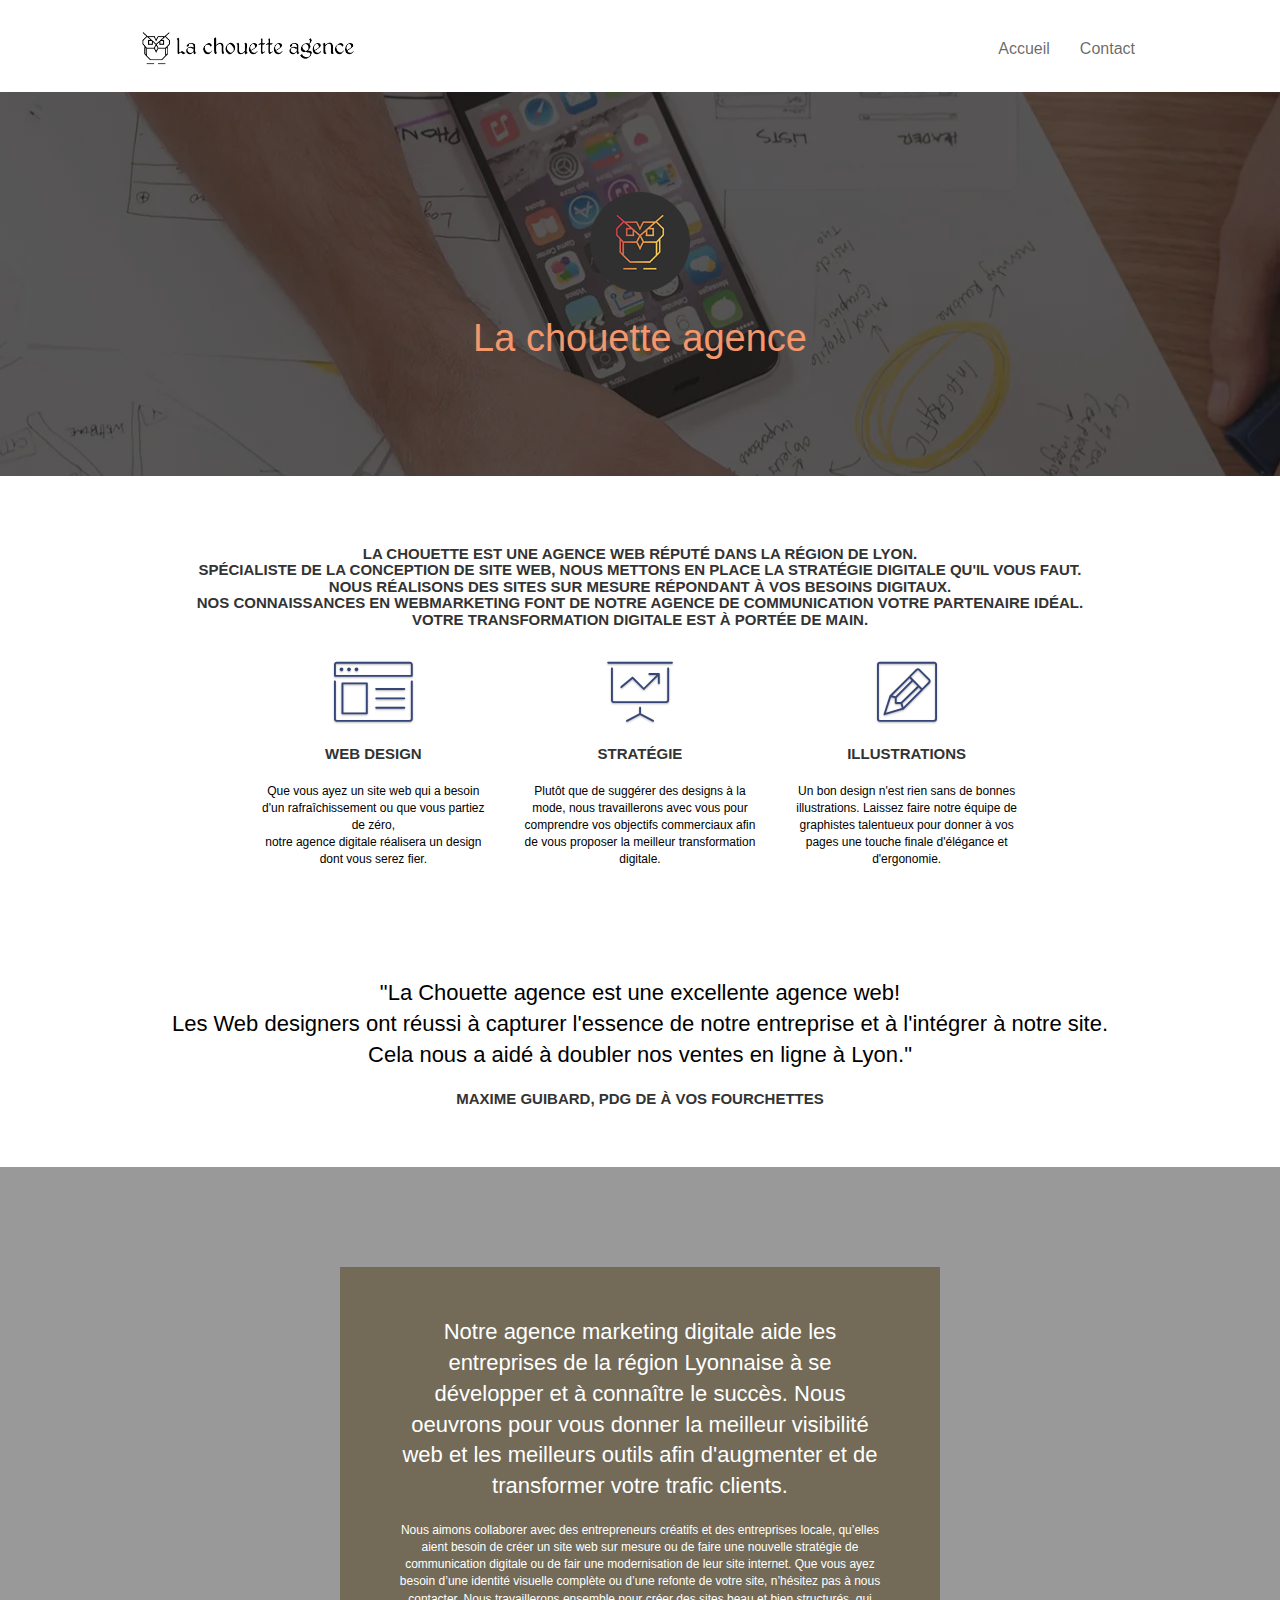
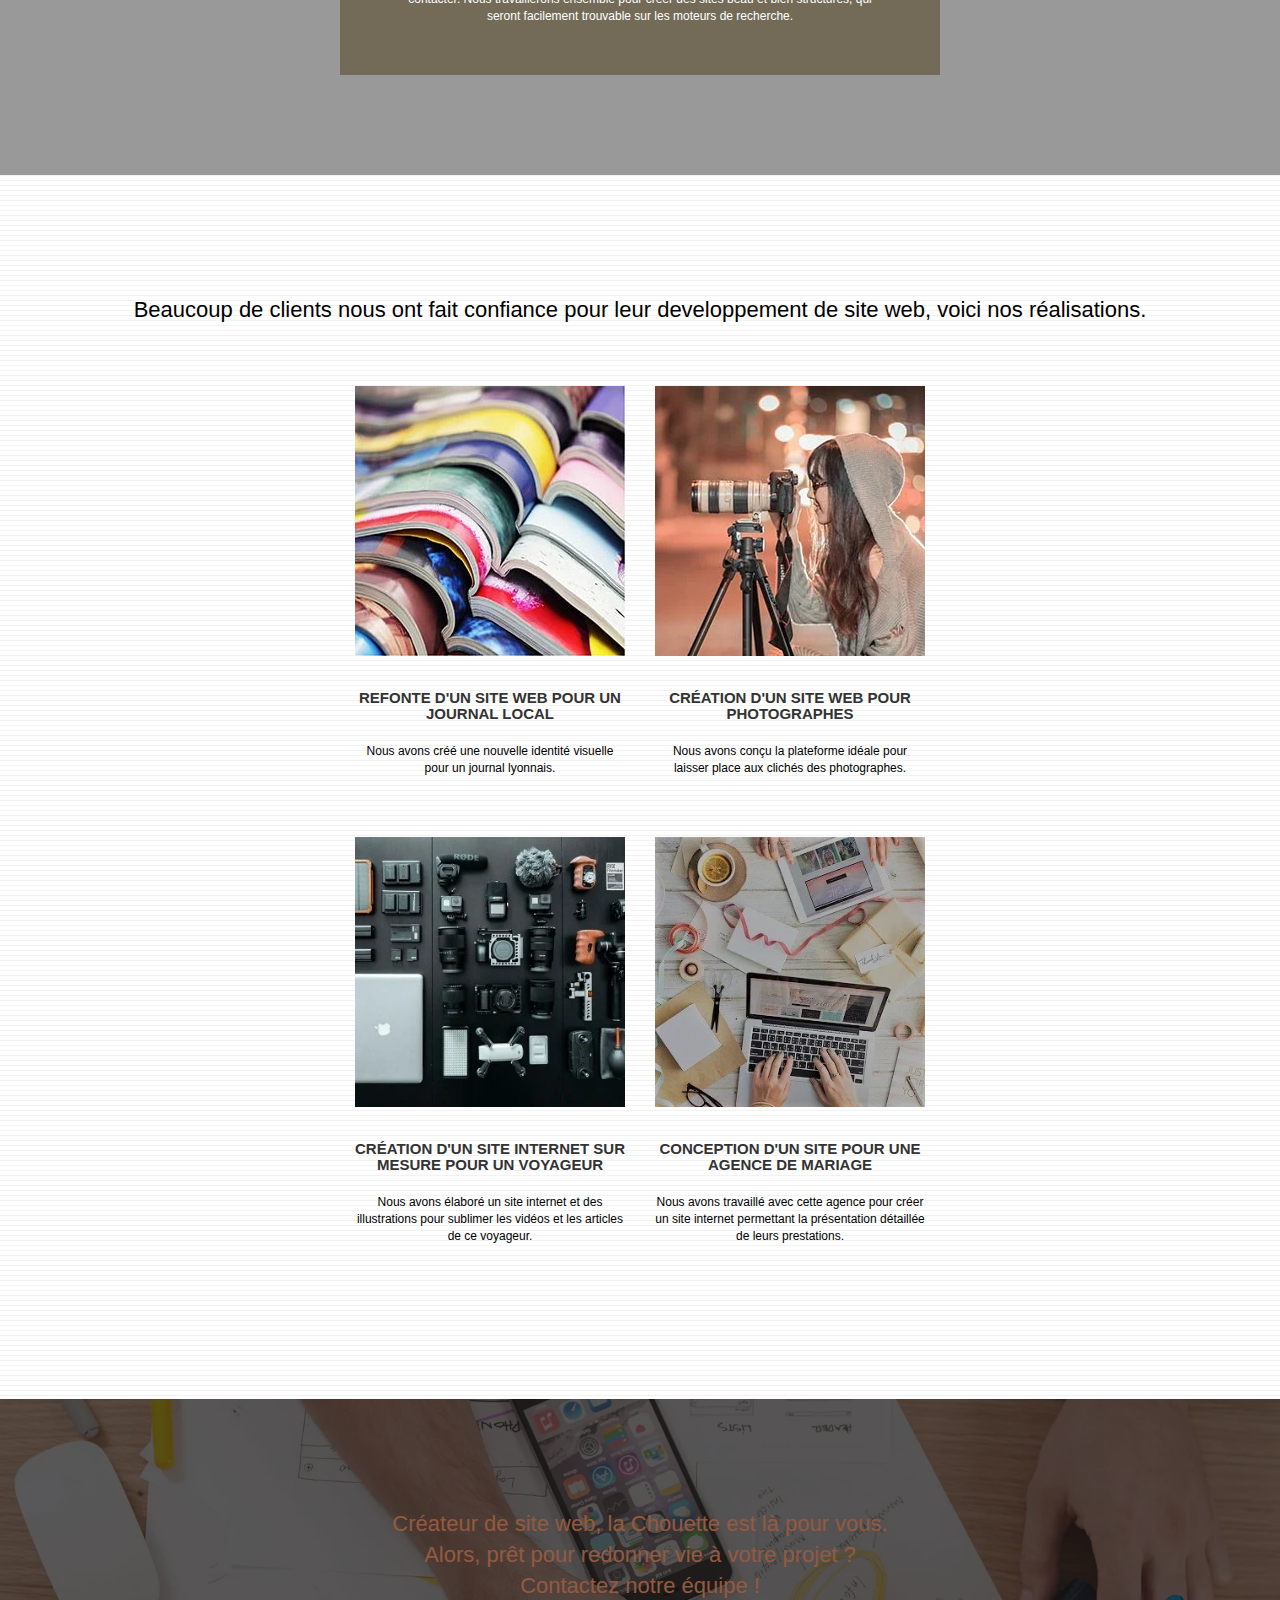
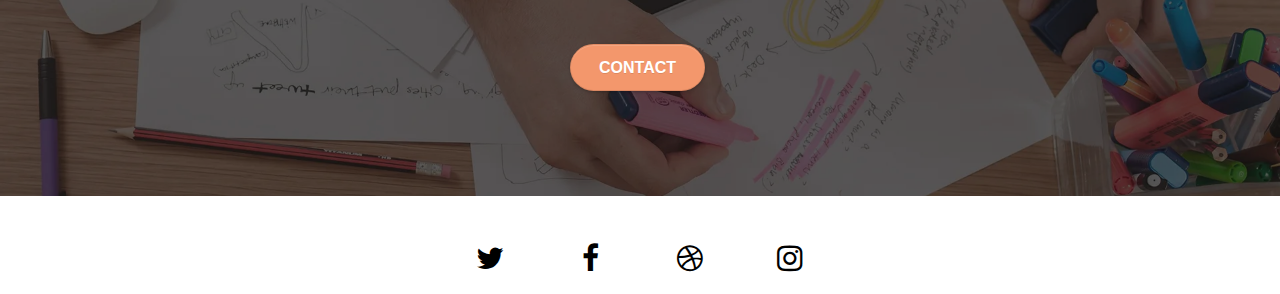
<file: index.html>
<!DOCTYPE html>
<html lang="fr">

	<head>

	    	<meta charset="utf-8">
	   	<meta name="robots" content="index, follow">
	   	<meta name="keywords" content="seo, google, site web, site internet, agence design lyon, agence design">
	    	<meta name="description" content="Agence web lyon">
	    	<meta name="google-site-verification" content="6uMvi1JiXeA12wN8OWE2aNLrLksEemwqQ-FPM3tiHTc">
	    	<meta name="viewport" content="width=device-width, initial-scale=1.0, viewport-fit=cover">
	    
	 	<link rel="shortcut icon" type="image/png" href="img/favicon.jpg">
	    	<link rel="stylesheet" type="text/css" href="css/bootstrap.css">
		<link rel="stylesheet" type="text/css" href="style.css">
		<link rel="stylesheet" type="text/css" href="css/font-awesome.css">
		<link rel="stylesheet" type="text/css" href="css/et-line.css">
		
		<script defer src="js/jquery-2.1.0.js"></script>
		<script defer src="js/bootstrap.js"></script>
		<script defer src="js/blocs.js"></script>
		<script defer src="js/jquery.touchSwipe.js"></script>
		<script defer src="js/gmaps.js"></script>

		<title>La Chouette</title>

	</head>

	<body>

		<!-- Principal conteneur -->

		<div class="page-container">

			<!-- bloc-0 -->

			<header>
					<div class="bloc bgc-white l-bloc " id="bloc-0">
					<div class="container bloc-sm">

						<nav class="navbar row">
							<div class="navbar-header">
								<div class="keywords" style="color:#cccccc;font-size:1px;"></div>
								<a class="navbar-brand" href="index.html">
									<img src="img/lachouette3.svg" alt="lyon web design logo agence web meilleure agence" height="40">
								</a>
								<div class="keywords" style="color:#cccccc;font-size:1px;"></div>
								<button id="nav-toggle" type="button" class="ui-navbar-toggle navbar-toggle" data-toggle="collapse" data-target=".navbar-1">
									<span class="sr-only">Toggle navigation</span>
									<span class="icon-bar"></span>
									<span class="icon-bar"></span>
									<span class="icon-bar"></span>
								</button>
							</div>

							<div class="collapse navbar-collapse navbar-1 special-dropdown-nav">
								<ul class="site-navigation nav navbar-nav">
									<li>
										<a href="index.html">Accueil</a>
									</li>
									<li>
										<a href="contact.html">Contact</a>
									</li>
								</ul>
							</div>
						</nav>
					</div>
				</div>
			</header>

			<!-- bloc-0 END -->

			<!-- bloc-1-presentation -->

			<main>
				<div class="bloc bg-banniere d-bloc bg-t-edge bloc-bg-texture texture-paper b-parallax" id="bloc-1-hero">
					<div class="container bloc-lg">
						<div class="row tight-width-whitespace">
							<div class="col-sm-12">
								<img src="img/logo.png" class="center-block image-resize-mode" width="100" alt="La chouette agence, agence web lyon, création logo lyon">
								<h2 class="text-center hero-bloc-text tc-white ">
									La chouette agence
								</h2>
							</div>
						</div>
					</div>
				</div>

				<!-- bloc-1-presentation END -->

				<!-- bloc-2-services -->

				<div class="bloc bgc-white l-bloc" id="bloc-2-services">
					<div class="container bloc-md">
						<div class="row">
							<div class="text-center">
								<h3>La chouette est une agence web réputé dans la région de Lyon. <br>
									Spécialiste de la conception de site web, nous mettons en place la stratégie digitale qu'il vous faut. <br>
									Nous réalisons des sites sur mesure répondant à vos besoins digitaux. <br>
									Nos connaissances en Webmarketing font de notre agence de communication votre partenaire idéal. <br>
									Votre transformation digitale est à portée de main.</h3>
							</div>
						</div>

						<div class="row voffset-lg med-width-whitespace">
							<div class="col-sm-4">
								<div class="text-center">
									<span class="et-icon-browser sm-shadow icon-dark-slate-blue icons icon-lg">
									</span>
								</div>
								<h3 class="mg-md text-center">
									Web design
								</h3>
								<p class="text-center ">
									Que vous ayez un site web qui a besoin d'un rafraîchissement ou que vous partiez de zéro, <br>
									notre agence digitale réalisera un design dont vous serez fier.
								</p>
							</div>

							<div class="col-sm-4">
								<div class="text-center">
									<span class="et-icon-presentation sm-shadow icon-dark-slate-blue icons icon-lg"></span>
								</div>
								<h3 class="mg-md text-center">
									Stratégie
								</h3>
								<p class="text-center ">
									Plutôt que de suggérer des designs à la mode, nous travaillerons avec vous pour comprendre vos objectifs commerciaux afin de vous proposer la meilleur transformation digitale.<br>
								</p>
							</div>

							<div class="col-sm-4">
								<div class="text-center">
									<span class="et-icon-edit sm-shadow icon-dark-slate-blue icons icon-lg"></span>
								</div>
								<h3 class="mg-md text-center">
									Illustrations
								</h3>
								<p class="text-center ">
									Un bon design n'est rien sans de bonnes illustrations. Laissez faire notre équipe de graphistes talentueux pour donner à vos pages une touche finale d'élégance et d'ergonomie.
								</p>
							</div>

						</div>

						<div class="row voffset-lg voffset">
							<div class="text-center">
								<h2>"La Chouette agence est une excellente agence web! <br>
									 Les Web designers ont réussi à capturer l'essence de notre entreprise et à l'intégrer à notre site. <br>
									 Cela nous a aidé à doubler nos ventes en ligne à Lyon."</h2>
								<h3>Maxime Guibard, PDG de À vos fourchettes</h3>
							</div>
						</div>
					</div>
				</div>
				<!-- bloc-2-services END -->

				<!-- bloc-3-what-i-do -->

				<div class="bloc tc-white bg-presentation d-bloc bloc-bg-texture texture-paper b-parallax" id="bloc-3-what-i-do">
					<div class="container bloc-lg">
						<div class="row tight-width-whitespace black-background">
							<div class="col-sm-12">
								<h2 class="mg-md text-center white">
									Notre agence marketing digitale aide les entreprises de la région Lyonnaise à se développer et à connaître le succès. Nous oeuvrons pour vous donner la meilleur visibilité web et les meilleurs outils afin d'augmenter et de transformer votre trafic clients.<br>
								</h2>
								<p class="text-center white">
									Nous aimons collaborer avec des entrepreneurs créatifs et des entreprises locale, qu’elles aient besoin de créer un site web sur mesure ou de faire une nouvelle stratégie de communication digitale ou de fair une modernisation de leur site internet. Que vous ayez besoin d’une identité visuelle complète ou d’une refonte de votre site, n’hésitez pas à nous contacter. Nous travaillerons ensemble pour créer des sites beau et bien structurés, qui seront facilement trouvable sur les moteurs de recherche.
								</p>
							</div>
						</div>
					</div>
				</div>

				<!-- bloc-3-what-i-do END -->

				<!-- bloc-4-portfolio -->
				<div class="bloc bgc-white bg-lines-h2-bg bg-repeat l-bloc" id="bloc-4-portfolio">
					<div class="container bloc-lg">
						<div class="row">
							<div class="text-center">
								<h2>Beaucoup de clients nous ont fait confiance pour leur developpement de site web, voici nos réalisations.</h2>
							</div>
						</div>

						<div class="row tight-width-whitespace portfolio-row">
							<div class="col-sm-6">
								<a href="#" data-lightbox="img/1.webp" data-gallery-id="gallery-1" data-caption="Refonte d'un site web pour un journal local" data-frame="snapshot-lb">
									<img src="img/1.webp" alt="lyon web design logo agence web meilleure agence et refonte site web journal" class="img-responsive portfolio-thumb" style="width:270px; height:auto;"></a>
								<h3 class="mg-md text-center">
									Refonte d'un site web pour un journal local
								</h3>
								<p class="text-center">
									Nous avons créé une nouvelle identité visuelle pour un journal lyonnais.
								</p>
							</div>

							<div class="col-sm-6">
								<a href="#" data-lightbox="img/2.webp" data-gallery-id="gallery-1" data-caption="Création d'un site web pour photographes" data-frame="snapshot-lb">
									<img src="img/2.webp" class="img-responsive portfolio-thumb" alt="lyon web design logo agence web meilleure agence, Création d'un site web pour photographes" style="width:270px; height:auto;"></a>
								<h3 class="mg-md text-center">
									Création d'un site web pour photographes
								</h3>
								<p class="text-center">
									Nous avons conçu la plateforme idéale pour laisser place aux clichés des photographes.
								</p>
							</div>
						</div>

						<div class="row tight-width-whitespace portfolio-row">
							<div class="col-sm-6">
								<a href="#" data-lightbox="img/3.webp" data-gallery-id="gallery-1" data-caption="Création d'un site internet pour un voyageur" data-frame="snapshot-lb">
									<img src="img/3.webp" class="img-responsive portfolio-thumb" alt="lyon web design logo agence web meilleure agence, Création d'un site web pour voyageur" style="width:270px; height:auto;"></a>
								<h3 class="mg-md text-center">
									Création d'un site internet sur mesure pour un voyageur
								</h3>
								<p class="text-center">
									Nous avons élaboré un site internet et des illustrations pour sublimer les vidéos et les articles de ce voyageur.
								</p>
							</div>

							<div class="col-sm-6">
								<a href="#" data-lightbox="img/4.webp" data-gallery-id="gallery-1" data-caption="Conception d'un site pour une agence de mariage" data-frame="snapshot-lb">
									<img src="img/4.webp" class="img-responsive portfolio-thumb" alt="lyon web design logo agence web meilleure agence, Création d'un site web pour agence de mariage" style="width:270px; height:auto;"></a>
								<h3 class="mg-md text-center">
									Conception d'un site pour une agence de mariage
								</h3>
								<p class="text-center">
									Nous avons travaillé avec cette agence pour créer un site internet permettant la présentation détaillée de leurs prestations.
								</p>
							</div>
						</div>
					</div>
				</div>

				<!-- bloc-4-portfolio END -->

				<!-- bloc-5-cta -->

				<div class="bloc bg-banniere d-bloc bloc-bg-texture texture-paper" id="bloc-5-cta">
					<div class="container bloc-lg">
						<div class="row">
							<h2 class="mg-md text-center tc-white opa">
								Créateur de site web, la Chouette est là pour vous. <br>
								Alors, prêt pour redonner vie à votre projet ? <br>
								Contactez notre équipe !
							</h2>
							<div class="col-sm-12 text-center">
								<a href="contact.html" class="btn btn-atomic-tangerine btn-clean btn-rd btn-lg cta-hero">Contact</a>
							</div>
						</div>
					</div>
				</div>

			</main>

			<!-- bloc-5-cta END -->

			<!-- Footer - bloc-8 -->

			<footer>

				<div class="bloc bgc-atomic-tangerine d-bloc" id="bloc-8"></div>
					<div class="container bloc-sm">
						<div class="row">
							<div class="col-sm-12">
								<p class="text-center white">
									La chouette agence - Agence web basée à Lyon.<br>
								</p>
								<div class="row row-no-gutters social">
									<div class="col-sm-3">
										<div class="text-center">
											<a class="social" href="index.html">
												<span class="fa fa-twitter icon-md">
												</span>
											</a>
										</div>
									</div>

									<div class="col-sm-3">
										<div class="text-center">
											<a class="social" href="index.html">
												<span class="fa fa-facebook icon-md">
												</span>
											</a>
										</div>
									</div>

									<div class="col-sm-3">
										<div class="text-center">
											<a class="social" href="index.html">
												<span class="fa fa-dribbble icon-md">
												</span></a>
										</div>
									</div>

									<div class="col-sm-3">
										<div class="text-center">
											<a class="social" href="index.html">
												<span class="fa fa-instagram icon-md">
												</span>
											</a>
										</div>
									</div>
								</div>
							</div>
						</div>
					</div>
			</footer>

			<!-- Footer - bloc-8 END -->

		</div>

		<!-- Principal conteneur END -->

	</body>

</html>
</file>
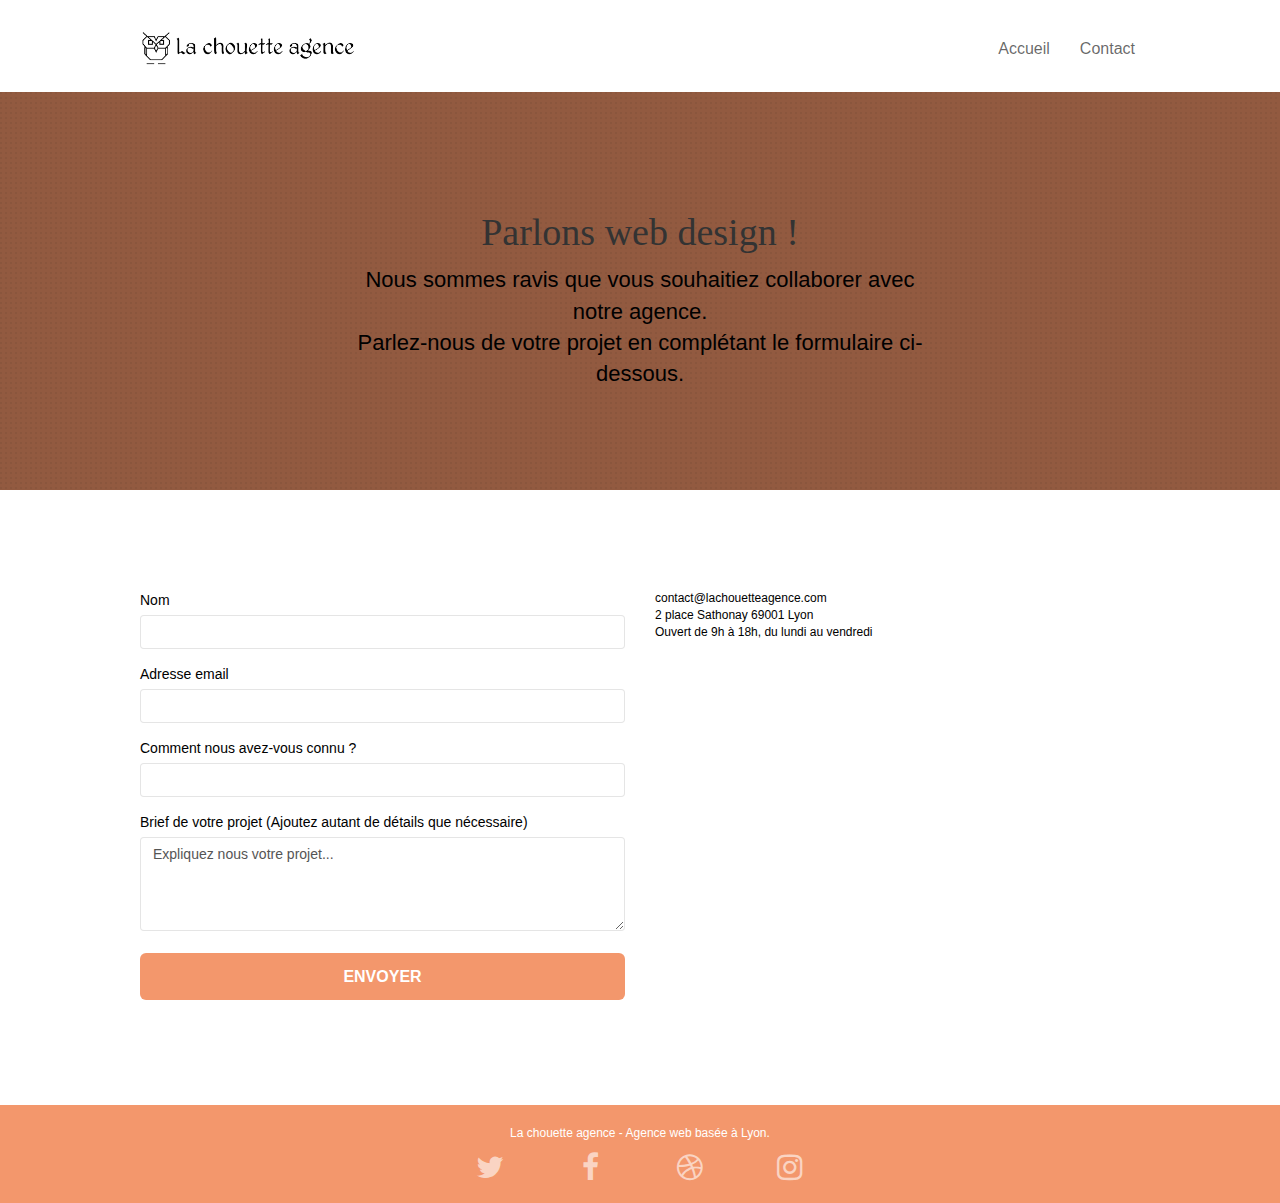
<file: contact.html>
<!DOCTYPE html>
<html lang="fr">

	<head>

	    	<meta charset="utf-8">
	    	<meta name="robots" content="index, follow">
	    	<meta name="keywords" content="seo, google, site web, site internet, agence design lyon, agence design">
	    	<meta name="description" content="Agence web lyon">
	    	<meta name="viewport" content="width=device-width, initial-scale=1.0, viewport-fit=cover">
	    
		<link rel="shortcut icon" type="image/png" href="img/favicon.jpg">
	    	<link rel="stylesheet" type="text/css" href="css/bootstrap.css">
		<link rel="stylesheet" type="text/css" href="style.css">
		<link rel="stylesheet" type="text/css" href="css/font-awesome.css">
		<link rel="stylesheet" type="text/css" href="css/et-line.css">
		
		<script src="js/jquery-2.1.0.js" defer></script>
		<script src="js/bootstrap.js" async></script>
		<script src="js/blocs.js" async></script>
		<script src="js/jquery.touchSwipe.js" async></script>
		<script src="js/gmaps.js" async></script>

		<title>Contact</title>

	</head>

	<body>

		<!-- Principal conteneur -->

		<div class="page-container">

			<!-- bloc-0 -->

			<header>
					<div class="bloc bgc-white l-bloc " id="bloc-0">
					<div class="container bloc-sm">

						<nav class="navbar row">
							<div class="navbar-header">
								<div class="keywords" style="color:#cccccc;font-size:1px;"></div>
								<a class="navbar-brand" href="index.html"><img src="img/lachouette3.svg" alt="lyon web design logo agence web meilleure agence" height="40" /></a>
								<div class="keywords" style="color:#cccccc;font-size:1px;"></div>
								<button id="nav-toggle" type="button" class="ui-navbar-toggle navbar-toggle" data-toggle="collapse" data-target=".navbar-1">
									<span class="sr-only">Toggle navigation</span>
									<span class="icon-bar"></span>
									<span class="icon-bar"></span>
									<span class="icon-bar"></span>
								</button>
							</div>

							<div class="collapse navbar-collapse navbar-1 special-dropdown-nav">
								<ul class="site-navigation nav navbar-nav">
									<li>
										<a href="index.html">Accueil</a>
									</li>
									
									<li>
										<a href="contact.html">Contact</a>
									</li>
								</ul>
							</div>
						</nav>
					</div>
				</div>

			</header>

			<!-- bloc-0 END -->

			<!-- bloc-6 -->

			<main>

				<div class="bloc bg-dots-bg bg-repeat bgc-atomic-tangerine d-bloc bloc-bg-texture texture-paper" id="bloc-6">
					<div class="container bloc-lg">
						<div class="row">
							<div class="col-sm-12">
								<h1 class="text-center hero-bloc-text tc-contact">
									Parlons web design !
								</h1>
								<p class="txt2 text-center mg-lg tc-contact tight-width-whitespace">
									Nous sommes ravis que vous souhaitiez collaborer avec notre agence.<br>
									Parlez-nous de votre projet en complétant le formulaire ci-dessous.
								</p>
							</div>
						</div>
					</div>
				</div>

				<!-- bloc-6 END -->

				<!-- bloc-7 -->

				<div class="bloc bgc-white l-bloc" id="bloc-7">
					<div class="container bloc-lg">
						<div class="row">
							<div class="col-sm-6">
								<form id="form_1" novalidate>
									<div class="form-group">
										<label for="name">
											Nom
										</label>
										<input id="name" class="form-control" required />
									</div>
									<div class="form-group">
										<label for="email">
											Adresse email
										</label>
										<input id="email" class="form-control" type="email" required />
									</div>

									<div class="form-group">
										<label for="comment">
											Comment nous avez-vous connu ?
										</label>
										<input id="comment" class="form-control" type="email" required />
									</div>

									<div class="form-group">
										<label for="message">
											Brief de votre projet (Ajoutez autant de détails que nécessaire)<br>
										</label><textarea id="message" class="form-control" rows="4" cols="50" required>Expliquez nous votre projet...</textarea>
									</div> 

									<button class="bloc-button btn btn-lg btn-block cta-hero btn-atomic-tangerine" type="submit">
										Envoyer
									</button>

								</form>
							</div>

							<div class="col-sm-6">
								<p>
									contact@lachouetteagence.com<br>2 place Sathonay 69001 Lyon<br>Ouvert de 9h à 18h, du lundi au vendredi<br>
								</p>
							</div>
						</div>
					</div>
				</div>

				<!-- bloc-7 END -->

				<!-- ScrollToTop Button -->

				<a class="bloc-button btn btn-d scrollToTop" onclick="scrollToTarget('1')"><span class="fa fa-chevron-up"></span></a>
			
			</main>

			<!-- ScrollToTop Button END-->

			<!-- Footer - bloc-8 -->

			<footer>

				<div class="bloc bgc-atomic-tangerine d-bloc" id="bloc-8">
					<div class="container bloc-sm">
						<div class="row">
							<div class="col-sm-12">
								<p class="text-center white">
									La chouette agence - Agence web basée à Lyon.<br>
								</p>
								<div class="row row-no-gutters social">
									<div class="col-sm-3">
										<div class="text-center">
											<a class="social" href="index.html">
												<span class="fa fa-twitter icon-md">
												</span>
											</a>
										</div>
									</div>

									<div class="col-sm-3">
										<div class="text-center">
											<a class="social" href="index.html">
												<span class="fa fa-facebook icon-md">
												</span>
											</a>
										</div>
									</div>

									<div class="col-sm-3">
										<div class="text-center">
											<a class="social" href="index.html">
												<span class="fa fa-dribbble icon-md">
												</span></a>
										</div>
									</div>

									<div class="col-sm-3">
										<div class="text-center">
											<a class="social" href="index.html">
												<span class="fa fa-instagram icon-md">
												</span>
											</a>
										</div>
									</div>
								</div>
							</div>
						</div>
					</div>
				</div>

			</footer>

			<!-- Footer - bloc-8 END -->

		</div>

		<!-- Principal conteneur END -->

	</body>

</html>
</file>
<file: style.css>
body {
    margin: 0;
    padding: 0;
    background: #fff;
    overflow-x: hidden;
    -webkit-font-smoothing: antialiased;
    -moz-osx-font-smoothing: grayscale
}

a,button {
    transition: all .3s ease-in-out;
    outline: 0!important
}

a:hover {
    text-decoration: none;
    cursor: pointer
}

#page-loading-blocs-notifaction {
    position: fixed;
    top: 0;
    bottom: 0;
    width: 100%;
    z-index: 100000;
    background: #fff url(img/pageload-spinner.gif) no-repeat center center
}

.bloc {
    width: 100%;
    clear: both;
    background: 50% 50% no-repeat;
    padding: 0 50px;
    -webkit-background-size: cover;
    -moz-background-size: cover;
    -o-background-size: cover;
    background-size: cover;
    position: relative
}

.bloc .container {
    padding-left: 0;
    padding-right: 0
}

.bloc-lg {
    padding: 100px 50px
}

.bloc-md {
    padding: 50px
}

.bloc-sm {
    padding: 20px 50px
}

.bg-b-edge,
.bg-bl-edge,
.bg-br-edge,
.bg-center,
.bg-l-edge,
.bg-r-edge,
.bg-repeat,
.bg-t-edge,
.bg-tl-edge,
.bg-tr-edge {
    -webkit-background-size: auto!important;
    -moz-background-size: auto!important;
    -o-background-size: auto!important;
    background-size: auto!important
}

.bg-repeat {
    background: repeat
}

.bg-t-edge {
    background: top no-repeat
}

.bloc-bg-texture::before {
    content: "";
    background-size: 2px 2px;
    position: absolute;
    top: 0;
    bottom: 0;
    left: 0;
    right: 0
}

.texture-paper::before {
    background: url(img/texture-paper.avif);
    background-size: 280px 280px;
    opacity: .4
}

.b-parallax {
    background-attachment: fixed
}

.conception {
    font-size: 45px
}

.d-bloc {
    color: rgba(255,255,255,.7)
}

.d-bloc button:hover {
    color: rgba(255,255,255,.9)
}

.d-bloc .icon-round,
.d-bloc .icon-rounded,
.d-bloc .icon-semi-rounded-a,
.d-bloc .icon-semi-rounded-b,
.d-bloc .icon-square {
    border-color: rgba(255,255,255,.9)
}

.d-bloc .divider-h span {
    border-color: rgba(255,255,255,.2)
}

.d-bloc .a-btn,.d-bloc .navbar a,
.d-bloc .navbar-brand,.d-bloc a .icon-lg,
.d-bloc a .icon-md,.d-bloc a .icon-sm,
.d-bloc a .icon-xl,.d-bloc h1 a,
.d-bloc h2 a,.d-bloc h3 a,.d-bloc h4 a,
.d-bloc h5 a,.d-bloc h6 a,.d-bloc p a {
    color: rgba(255,255,255,.6)
}

.d-bloc .a-btn:hover,.d-bloc .navbar a:hover,
.d-bloc .navbar-brand:hover,.d-bloc a:hover .icon-lg,
.d-bloc a:hover .icon-md,.d-bloc a:hover .icon-sm,
.d-bloc a:hover .icon-xl,.d-bloc h1 a:hover,
.d-bloc h2 a:hover,.d-bloc h3 a:hover,.d-bloc h4 a:hover,
.d-bloc h5 a:hover,.d-bloc h6 a:hover,.d-bloc p a:hover {
    color: #fff
}

.d-bloc .navbar-toggle .icon-bar {
    background: #fff
}

.d-bloc .btn-wire,.d-bloc .btn-wire:hover {
    color: #fff;
    border-color: #fff
}

.d-bloc .panel {
    color: rgba(0,0,0,.5)
}

.d-bloc .panel button:hover {
    color: rgba(0,0,0,.7)
}

.d-bloc .panel icon {
    border-color: rgba(0,0,0,.7)
}

.d-bloc .panel .divider-h span {
    border-color: rgba(0,0,0,.1)
}

.d-bloc .panel .a-btn {
    color: rgba(0,0,0,.6)
}

.d-bloc .panel .a-btn:hover {
    color: #000
}

.d-bloc .panel .btn-wire,
.d-bloc .panel .btn-wire:hover {
    color: rgba(0,0,0,.7);
    border-color: rgba(0,0,0,.3)
}

.d-bloc .panel,.l-bloc {
    color: rgba(0,0,0,.5)
}

.d-bloc .panel button:hover,
.l-bloc button:hover {
    color: rgba(0,0,0,.7)
}

.l-bloc .icon-round,.l-bloc .icon-rounded,
.l-bloc .icon-semi-rounded-a,.l-bloc .icon-semi-rounded-b,
.l-bloc .icon-square {
    border-color: rgba(0,0,0,.7)
}

.d-bloc .panel .divider-h span,.l-bloc .divider-h span {
    border-color: rgba(0,0,0,.1)
}

.d-bloc .panel .a-btn,.l-bloc .a-btn,.l-bloc .navbar a,
.l-bloc .navbar-brand,.l-bloc a .icon-lg,.l-bloc a .icon-md,
.l-bloc a .icon-sm,.l-bloc a .icon-xl,.l-bloc h1 a,
.l-bloc h2 a,.l-bloc h3 a,.l-bloc h4 a,.l-bloc h5 a,
.l-bloc h6 a,.l-bloc p a {
    color: rgba(0,0,0,.6)
}

.d-bloc .panel .a-btn:hover,.l-bloc .a-btn:hover,
.l-bloc .navbar a:hover,.l-bloc .navbar-brand:hover,
.l-bloc a:hover .icon-lg,.l-bloc a:hover .icon-md,
.l-bloc a:hover .icon-sm,.l-bloc a:hover .icon-xl,
.l-bloc h1 a:hover,.l-bloc h2 a:hover,.l-bloc h3 a:hover,
.l-bloc h4 a:hover,.l-bloc h5 a:hover,.l-bloc h6 a:hover,
.l-bloc p a:hover {
    color: #000
}

.l-bloc .navbar-toggle .icon-bar {
    color: rgba(0,0,0,.6)
}

.d-bloc .panel .btn-wire,.d-bloc .panel .btn-wire:hover,
.l-bloc .btn-wire,.l-bloc .btn-wire:hover {
    color: rgba(0,0,0,.7);
    border-color: rgba(0,0,0,.3)
}

.voffset {
    margin-top: 30px
}

.voffset-lg {
    margin-top: 80px
}

.row-no-gutters {
    margin-right: 0;
    margin-left: 0
}

.row.row-no-gutters>[class*=" col-"],
.row.row-no-gutters>[class^=col-] {
    padding-right: 0;
    padding-left: 0
}

#bloc-1-hero h1 {
    font-size: 32px;
    font-family: helvetica
}

.navbar {
    margin-bottom: 0;
    z-index: 1
}

.navbar-brand {
    height: auto;
    padding: 3px 15px;
    font-size: 25px;
    font-weight: 400;
    font-weight: 600;
    line-height: 44px
}

.navbar-brand img {
    max-height: 200px;
    margin: 0 5px 0 0;
    display: inline
}

.navbar-brand img[src$=svg] {
    min-width: 100px
}

.nav-center .navbar-brand img {
    margin: 0
}

.navbar .nav {
    padding-top: 2px;
    margin-right: -16px;
    float: right;
    z-index: 1
}

.nav>li {
    float: left;
    margin-top: 4px;
    font-size: 16px
}

.navbar-nav .open .dropdown-menu>li>a {
    text-align: inherit
}

.nav>li a:focus,.nav>li a:hover {
    background: 0 0
}

.navbar-toggle {
    margin: 10px 10px 0 0;
    border: 0
}

.navbar-toggle:hover {
    background: 0 0!important
}

.navbar-toggle .icon-bar {
    background-color: rgba(0,0,0,.5);
    width: 26px
}

.nav-invert .navbar .nav {
    float: left
}

.nav-invert .navbar-brand,
.nav-invert .navbar-header {
    float: right;
    position: relative;
    z-index: 2
}

@media (min-width: 768px) {
    .site-navigation {
        position:absolute;
        top: 50%;
        right: 20px;
        transform: translate(0,-50%);
        -webkit-transform: translateY(-50%)
    }

    .nav>li .dropdown-menu a,.nav>li .dropdown-menu a:hover {
        color: #484848
    }

    .nav-invert .site-navigation {
        left: 0;
        right: 0
    }

    .nav-center {
        text-align: center
    }

    .nav-center .navbar-header {
        width: 100%
    }

    .nav-center .nav>li,.nav-center .navbar-brand,
    .nav-center .navbar-header {
        float: none;
        display: inline-block
    }

    .nav-center .site-navigation {
        position: relative;
        width: 100%;
        right: 0;
        margin-right: 0;
        margin-top: 20px
    }

    .nav-center.mini-nav .navbar-toggle {
        float: none;
        margin: 10px auto 0
    }
}

.nav>li>.dropdown a {
    background: 0 0!important;
    display: block;
    padding: 14px 15px
}

nav .caret {
    margin: 0 5px
}

.dropdown-menu .dropdown-menu {
    top: -8px;
    left: 100%
}

.dropdown-menu .dropmenu-flow-right {
    top: 100%;
    left: 0;
    margin-left: -1px;
    border-top-left-radius: 0;
    border-top-right-radius: 0
}

.dropdown-menu .dropdown span {
    border: 4px solid #000;
    border-top-color: transparent;
    border-right-color: transparent;
    border-bottom-color: transparent;
    margin: 6px -5px 0 0!important;
    float: right
}

.mg-md {
    margin-top: 10px;
    margin-bottom: 20px
}

.mg-lg {
    margin-top: 10px;
    margin-bottom: 40px
}

.txt2 {
    font-size: 22px
}

.btn {
    margin: 0 5px 5px 0
}

.btn.pull-right {
    margin: 0 0 5px 5px
}

.btn-d,.btn-d:focus,.btn-d:hover {
    color: #fff;
    background: rgba(0,0,0,.3)
}

button {
    outline: 0!important
}

.btn-rd {
    border-radius: 40px;
}

.btn-clean {
    border: 1px solid rgba(0,0,0,.08);
    border-bottom-color: rgba(0,0,0,.1);
    text-shadow: 0 1px 0 rgba(0,0,1,.1);
    box-shadow: 0 1px 3px rgba(0,0,1,.25),inset 0 1px 0 0 rgba(255,255,255,.15);
}

.icon-md {
    font-size: 30px!important;
}

.icon-lg {
    font-size: 60px!important;
}

.sm-shadow {
    text-shadow: 0 1px 2px rgba(0,0,0,.3);
}

.panel-sq,.panel-sq .panel-footer,
.panel-sq .panel-heading {
    border-radius: 0;
}

.panel-rd {
    border-radius: 30px;
}

.panel-rd .panel-heading {
    border-radius: 29px 29px 0 0;
}

.panel-rd .panel-footer {
    border-radius: 0 0 29px 29px;
}

.form-control {
    border-color: rgba(0,0,0,.1);
    box-shadow: none;
}

.scrollToTop {
    width: 40px;
    height: 40px;
    position: fixed;
    bottom: 20px;
    right: 20px;
    opacity: 0;
    z-index: 500;
    transition: all .3s ease-in-out;
}

.scrollToTop span {
    margin-top: 6px;
}

.showScrollTop {
    font-size: 14px;
    opacity: 1;
}

a[data-lightbox] {
    position: relative;
    display: block;
    text-align: center;
}

a[data-lightbox]:hover::before {
    content: "+";
    font-family: HelveticaNeue-Light,"Helvetica Neue Light","Helvetica Neue",Helvetica,Arial;
    font-size: 32px;
    width: 50px;
    height: 50px;
    margin-left: -25px;
    border-radius: 50%;
    background: rgba(0,0,0,.6);
    color: #fff;
    font-weight: 100;
    z-index: 1;
    position: absolute;
    top: 50%;
    transform: translateY(-50%);
    -webkit-transform: translateY(-50%);
}

a[data-lightbox]:hover img {
    opacity: .6;
    -webkit-animation-fill-mode: none;
    animation-fill-mode: none;
}

#lightbox-modal {
    display: flex;
    align-items: center;
}

#lightbox-modal .modal-dialog {
    width: 90%;
    max-width: 900px;
    margin: 0 auto 0;
}

#lightbox-modal .modal-dialog img {
    max-height: 90vh;
    margin: 0 auto;
}

.lightbox-caption {
    padding: 20px;
    color: #FFFFFF;
    background: rgba(0,0,0,.5);
    position: absolute;
    left: 15px;
    right: 15px;
    bottom: 5px;
}

.close-lightbox {
    color: #fff;
    font-size: 30px;
    position: absolute;
    top: 20px;
    right: 20px;
    z-index: 20;
    background: rgba(0,0,0,.5);
    border: none;
    line-height: 30px;
    padding: 0 9px 5px;
    opacity: .3;
}

.close-lightbox:hover,.next-lightbox:hover,.prev-lightbox:hover {
    opacity: 1;
    color: #FFFFFF.
}

.next-lightbox,.prev-lightbox {
    font-size: 20px;
    color: rgba(255,255,255,.9);
    background: rgba(0,0,0,.5);
    transition: all .2s ease-in-out;
    position: absolute;
    top: 45%;
    z-index: 1;
    opacity: .4;
}

.next-lightbox {
    padding: 6px 8px 1px 13px;
    right: 25px;
}

.prev-lightbox {
    padding: 6px 13px 1px 10px;
    left: 25px;
}

.snapshot-lb .modal-body {
    padding-bottom: 45px;
}

.snapshot-lb .lightbox-caption {
    padding: 0;
    color: rgba(0,0,0,.5);
    background: 0 0;
}

.btn,a,h1,h2,h3,h4,h5,h6,label,p {
    font-family: helvetica;
    font-weight: 400;
    color:#000000;
}

.container {
    max-width: 1000px;
}

.hero-bloc-text {
    font-size: 38px;
}

.hero-bloc-text-sub {
    font-size: 36px;
}

.statement-bloc-text {
    line-height: 26px;
    font-style: italic;
    font-size: 20px;
    text-align: center;
    font-weight: lighter;
    max-width: 520px;
    margin: auto auto auto auto;
}

p {
    font-size: 12px;
}

.tight-width-whitespace {
    max-width: 600px;
    margin: auto auto auto auto;
}

h1 {
    font-size: 15px;
    font-family: Helvetica  “Open Sans”;
}

.cta-hero {
    margin-top: 22px;
    color: #FFFFFF!important;
    text-transform: uppercase;
    padding: 12px 28px 12px 28px;
    font-size: 16px;
    font-weight: 700;
}

.social {
    max-width: 400px;
    margin: auto auto auto auto;
}

h2 {
    font-size: 22px;
    line-height: 1.4em;
}

h3 {
    font-size: 15px;
    text-transform: uppercase;
    font-weight: 700;
    color: #333!important;
}

.med-width-whitespace {
    max-width: 800px;
    margin: auto auto auto auto;
    box-shadow: 0px 0px 0px #000000;
}

h1 {
    color: #333333!important;
}

h4 {
    color: #333333!important;
}

.icons {
    margin-bottom: 14px;
    margin-top: 24px;
}

.white {
    color: #fff!important;
}

.portfolio-thumb {
    margin-bottom: 24px;
}

.portfolio-row {
    margin-bottom: 44px;
    margin-top: 50px;
}

.avatar {
    box-shadow: 0 4px 9px rgba(0,0,0,.3);
}

.black-background {
    background-color: rgba(165,147,99,.7);
    padding: 40px 40px 40px 40px
}

.bold-link {
    font-weight: 900;
    text-decoration: underline!important;
}

.bgc-white {
    background-color: #FFFFFF;
}

.bgc-atomic-tangerine {
    background-color: #F3976C!important;
}

.tc-white {
    color: #F3976C!important;
}

.tc-contact {
    color: #000000;
}

.btn-atomic-tangerine {
    background: #F3976C;
    color: #FFFFFF!important;
}

.btn-atomic-tangerine:hover {
    background: #c27956!important;
    color: #FFFFFF!important;
}

.ltc-white {
    color: #FFFFFF!important;
}

.ltc-white:hover {
    color: #cccccc!important;
}

.ltc-atomic-tangerine {
    color: #F3976C!important
}

.ltc-atomic-tangerine:hover {
    color: #c27956!important;
}

.icon-dark-slate-blue {
    color: #364577!important;
    border-color: #364577!important;
}

.bg-dots-bg {
    background-image: url(img/dots-bg.png);
}

.bg-lines-h2-bg {
    background-image: url(img/lines-h2-bg.webp);
} 

.bg-banniere {
    background-image: url(img/la-chouette-agence-banniere.webp);
} 

.bg-presentation {
    background-image: url(img/image-de-presentation.webp);

}

@media (max-width: 1024px) {
    .bloc {
        padding-left:20px;
        padding-right: 20px;
    }

    .bloc-tile-2.full-width-bloc .container,.bloc-tile-3.full-width-bloc .container,.bloc-tile-4.full-width-bloc .container,.bloc.full-width-bloc {
        padding-left: 0;
        padding-right: 0;
    }
}

@media (max-width: 992px) and (min-width:768px) {
    .navbar .nav {
        max-width:80%;
    }

    .nav-center.navbar .nav {
        max-width: 100%;
    }
}

@media only screen and (min-width: 768px) and (max-width:1024px) and (orientation:landscape) {
    .b-parallax {
        background-attachment:scroll;
    }
}

@media only screen and (min-width: 1024px) and (max-width:1366px) and (-webkit-min-device-pixel-ratio:1.5) {
    .b-parallax {
        background-attachment:scroll;
    }
}

@media (max-width: 991px) {
    .container {
        width:100%;
    }

    .b-parallax {
        background-attachment: scroll;
    }

    #hero-bloc,.page-container {
        overflow-x: hidden;
        position: relative;
    }

    .bloc-group,.bloc-group .bloc {
        display: block;
        width: 100%;
    }

    .bloc-fill-screen .fill-bloc-bottom-edge,
    .bloc-fill-screen .fill-bloc-top-edge {
        padding: 0 20px;
    }
}

@media (max-width: 767px) {
    .page-container {
        overflow-x:hidden;
        position: relative;
    }

    #disqus_thread,h1,h2,h3,h4,h5,h6,p {
        padding-left: 20px!important;
        padding-right: 20px!important;
    }

    .b-parallax {
        background-attachment: scroll;
    }

    .navbar .nav {
        padding-top: 0;
        border-top: 1px solid rgba(0,0,0,.2);
        float: none!important;
    }

    .navbar.row {
        margin-left: 0;
        margin-right: 0;
    }

    .site-navigation {
        position: inherit;
        transform: none;
        -webkit-transform: none;
        -ms-transform: none;
    }

    .nav>li {
        margin-top: 0;
        border-bottom: 1px solid rgba(0,0,0,.1);
        background: rgba(0,0,0,.05);
        text-align: left;
        padding-left: 15px;
        width: 100%;
    }

    .nav>li:hover {
        background: rgba(0,0,0,.08);
    }

    .dropdown .dropdown a .caret {
        float: none;
        margin: 5px 0 0 10px!important;
        border: 4px solid #000;
        border-bottom-color: transparent;
        border-right-color: transparent;
        border-left-color: transparent;
    }

    #hero-bloc .navbar .nav {
        background: rgba(0,0,0,.8);
    }

    #hero-bloc .navbar .nav a {
        color: rgba(255,255,255,.6);
    }

    .hero {
        padding: 50px 0;
    }

    .hero-nav {
        left: -1px;
        right: -1px;
    }

    .navbar-collapse {
        padding: 0;
        overflow-x: hidden;
        -webkit-box-shadow: none;
        box-shadow: none;
    }

    .navbar-brand img {
        max-height: 40px;
        width: auto;
    }

    .nav-invert .navbar-header {
        float: none;
        width: 100%;
    }

    .nav-invert .navbar-toggle {
        float: left;
        margin-left: 10px;
    }

    .bloc {
        padding-left: 0;
        padding-right: 0;
    }

    .bloc-lg,.bloc-xl,.bloc-xxl {
        padding: 40px 0;
    }

    .bloc-md,.bloc-sm {
        padding-left: 0;
        padding-right: 0;
    }

    .bloc-fill-screen .fill-bloc-bottom-edge,
    .bloc-fill-screen .fill-bloc-top-edge,
    .bloc-tile-2 .container,.bloc-tile-3 .container,
    .bloc-tile-4 .container {
        padding-left: 0;
        padding-right: 0;
    }

    .a-block {
        padding: 0 10px;
    }

    .btn-dwn {
        display: none;
    }

    .voffset {
        margin-top: 5px;
    }

    .voffset-md {
        margin-top: 20px;
    }

    .voffset-lg {
        margin-top: 30px;
    }

    form {
        padding: 5px;
    }

    .close-lightbox {
        display: inline-block;
    }

    .blocsapp-device-iphone5 {
        background-size: 216px 425px;
        padding-top: 60px;
        width: 216px;
        height: 425px;
    }

    .blocsapp-device-iphone5 img {
        width: 180px;
        height: 320px;
    }
}

@media (max-width: 400px) {
    .bloc {
        padding-left:0;
        padding-right: 0;
    }
}

@media (max-width: 767px) {
    .bloc-mob-center-text {
        text-align:center;
    }
}
</file>
<file: css/et-line.css>
@font-face{font-family:et-line;src:url(../fonts/et-line.eot);src:url(../fonts/et-line.eot?#iefix) format("embedded-opentype"),url(../fonts/et-line.woff) format("woff"),url(../fonts/et-line.ttf) format("truetype"),url(../fonts/et-line.svg#et-line) format("svg");font-weight:400;font-style:normal}.et-icon-adjustments,.et-icon-alarmclock,.et-icon-anchor,.et-icon-aperture,.et-icon-attachment,.et-icon-bargraph,.et-icon-basket,.et-icon-beaker,.et-icon-bike,.et-icon-book-open,.et-icon-briefcase,.et-icon-browser,.et-icon-calendar,.et-icon-camera,.et-icon-caution,.et-icon-chat,.et-icon-circle-compass,.et-icon-clipboard,.et-icon-clock,.et-icon-cloud,.et-icon-compass,.et-icon-desktop,.et-icon-dial,.et-icon-document,.et-icon-documents,.et-icon-download,.et-icon-dribbble,.et-icon-edit,.et-icon-envelope,.et-icon-expand,.et-icon-facebook,.et-icon-flag,.et-icon-focus,.et-icon-gears,.et-icon-genius,.et-icon-gift,.et-icon-global,.et-icon-globe,.et-icon-googleplus,.et-icon-grid,.et-icon-happy,.et-icon-hazardous,.et-icon-heart,.et-icon-hotairballoon,.et-icon-hourglass,.et-icon-key,.et-icon-laptop,.et-icon-layers,.et-icon-lifesaver,.et-icon-lightbulb,.et-icon-linegraph,.et-icon-linkedin,.et-icon-lock,.et-icon-magnifying-glass,.et-icon-map,.et-icon-map-pin,.et-icon-megaphone,.et-icon-mic,.et-icon-mobile,.et-icon-newspaper,.et-icon-notebook,.et-icon-paintbrush,.et-icon-paperclip,.et-icon-pencil,.et-icon-phone,.et-icon-picture,.et-icon-pictures,.et-icon-piechart,.et-icon-presentation,.et-icon-pricetags,.et-icon-printer,.et-icon-profile-female,.et-icon-profile-male,.et-icon-puzzle,.et-icon-quote,.et-icon-recycle,.et-icon-refresh,.et-icon-ribbon,.et-icon-rss,.et-icon-sad,.et-icon-scissors,.et-icon-scope,.et-icon-search,.et-icon-shield,.et-icon-speedometer,.et-icon-strategy,.et-icon-streetsign,.et-icon-tablet,.et-icon-target,.et-icon-telescope,.et-icon-toolbox,.et-icon-tools,.et-icon-tools-2,.et-icon-trophy,.et-icon-tumblr,.et-icon-twitter,.et-icon-upload,.et-icon-video,.et-icon-wallet,.et-icon-wine{font-family:et-line;font-style:normal;font-weight:400;font-variant:normal;text-transform:none;line-height:1;-webkit-font-smoothing:antialiased;-moz-osx-font-smoothing:grayscale;display:inline-block}.et-icon-mobile:before{content:"\e000"}.et-icon-laptop:before{content:"\e001"}.et-icon-desktop:before{content:"\e002"}.et-icon-tablet:before{content:"\e003"}.et-icon-phone:before{content:"\e004"}.et-icon-document:before{content:"\e005"}.et-icon-documents:before{content:"\e006"}.et-icon-search:before{content:"\e007"}.et-icon-clipboard:before{content:"\e008"}.et-icon-newspaper:before{content:"\e009"}.et-icon-notebook:before{content:"\e00a"}.et-icon-book-open:before{content:"\e00b"}.et-icon-browser:before{content:"\e00c"}.et-icon-calendar:before{content:"\e00d"}.et-icon-presentation:before{content:"\e00e"}.et-icon-picture:before{content:"\e00f"}.et-icon-pictures:before{content:"\e010"}.et-icon-video:before{content:"\e011"}.et-icon-camera:before{content:"\e012"}.et-icon-printer:before{content:"\e013"}.et-icon-toolbox:before{content:"\e014"}.et-icon-briefcase:before{content:"\e015"}.et-icon-wallet:before{content:"\e016"}.et-icon-gift:before{content:"\e017"}.et-icon-bargraph:before{content:"\e018"}.et-icon-grid:before{content:"\e019"}.et-icon-expand:before{content:"\e01a"}.et-icon-focus:before{content:"\e01b"}.et-icon-edit:before{content:"\e01c"}.et-icon-adjustments:before{content:"\e01d"}.et-icon-ribbon:before{content:"\e01e"}.et-icon-hourglass:before{content:"\e01f"}.et-icon-lock:before{content:"\e020"}.et-icon-megaphone:before{content:"\e021"}.et-icon-shield:before{content:"\e022"}.et-icon-trophy:before{content:"\e023"}.et-icon-flag:before{content:"\e024"}.et-icon-map:before{content:"\e025"}.et-icon-puzzle:before{content:"\e026"}.et-icon-basket:before{content:"\e027"}.et-icon-envelope:before{content:"\e028"}.et-icon-streetsign:before{content:"\e029"}.et-icon-telescope:before{content:"\e02a"}.et-icon-gears:before{content:"\e02b"}.et-icon-key:before{content:"\e02c"}.et-icon-paperclip:before{content:"\e02d"}.et-icon-attachment:before{content:"\e02e"}.et-icon-pricetags:before{content:"\e02f"}.et-icon-lightbulb:before{content:"\e030"}.et-icon-layers:before{content:"\e031"}.et-icon-pencil:before{content:"\e032"}.et-icon-tools:before{content:"\e033"}.et-icon-tools-2:before{content:"\e034"}.et-icon-scissors:before{content:"\e035"}.et-icon-paintbrush:before{content:"\e036"}.et-icon-magnifying-glass:before{content:"\e037"}.et-icon-circle-compass:before{content:"\e038"}.et-icon-linegraph:before{content:"\e039"}.et-icon-mic:before{content:"\e03a"}.et-icon-strategy:before{content:"\e03b"}.et-icon-beaker:before{content:"\e03c"}.et-icon-caution:before{content:"\e03d"}.et-icon-recycle:before{content:"\e03e"}.et-icon-anchor:before{content:"\e03f"}.et-icon-profile-male:before{content:"\e040"}.et-icon-profile-female:before{content:"\e041"}.et-icon-bike:before{content:"\e042"}.et-icon-wine:before{content:"\e043"}.et-icon-hotairballoon:before{content:"\e044"}.et-icon-globe:before{content:"\e045"}.et-icon-genius:before{content:"\e046"}.et-icon-map-pin:before{content:"\e047"}.et-icon-dial:before{content:"\e048"}.et-icon-chat:before{content:"\e049"}.et-icon-heart:before{content:"\e04a"}.et-icon-cloud:before{content:"\e04b"}.et-icon-upload:before{content:"\e04c"}.et-icon-download:before{content:"\e04d"}.et-icon-target:before{content:"\e04e"}.et-icon-hazardous:before{content:"\e04f"}.et-icon-piechart:before{content:"\e050"}.et-icon-speedometer:before{content:"\e051"}.et-icon-global:before{content:"\e052"}.et-icon-compass:before{content:"\e053"}.et-icon-lifesaver:before{content:"\e054"}.et-icon-clock:before{content:"\e055"}.et-icon-aperture:before{content:"\e056"}.et-icon-quote:before{content:"\e057"}.et-icon-scope:before{content:"\e058"}.et-icon-alarmclock:before{content:"\e059"}.et-icon-refresh:before{content:"\e05a"}.et-icon-happy:before{content:"\e05b"}.et-icon-sad:before{content:"\e05c"}.et-icon-facebook:before{content:"\e05d"}.et-icon-twitter:before{content:"\e05e"}.et-icon-googleplus:before{content:"\e05f"}.et-icon-rss:before{content:"\e060"}.et-icon-tumblr:before{content:"\e061"}.et-icon-linkedin:before{content:"\e062"}.et-icon-dribbble:before{content:"\e063"}
</file>
